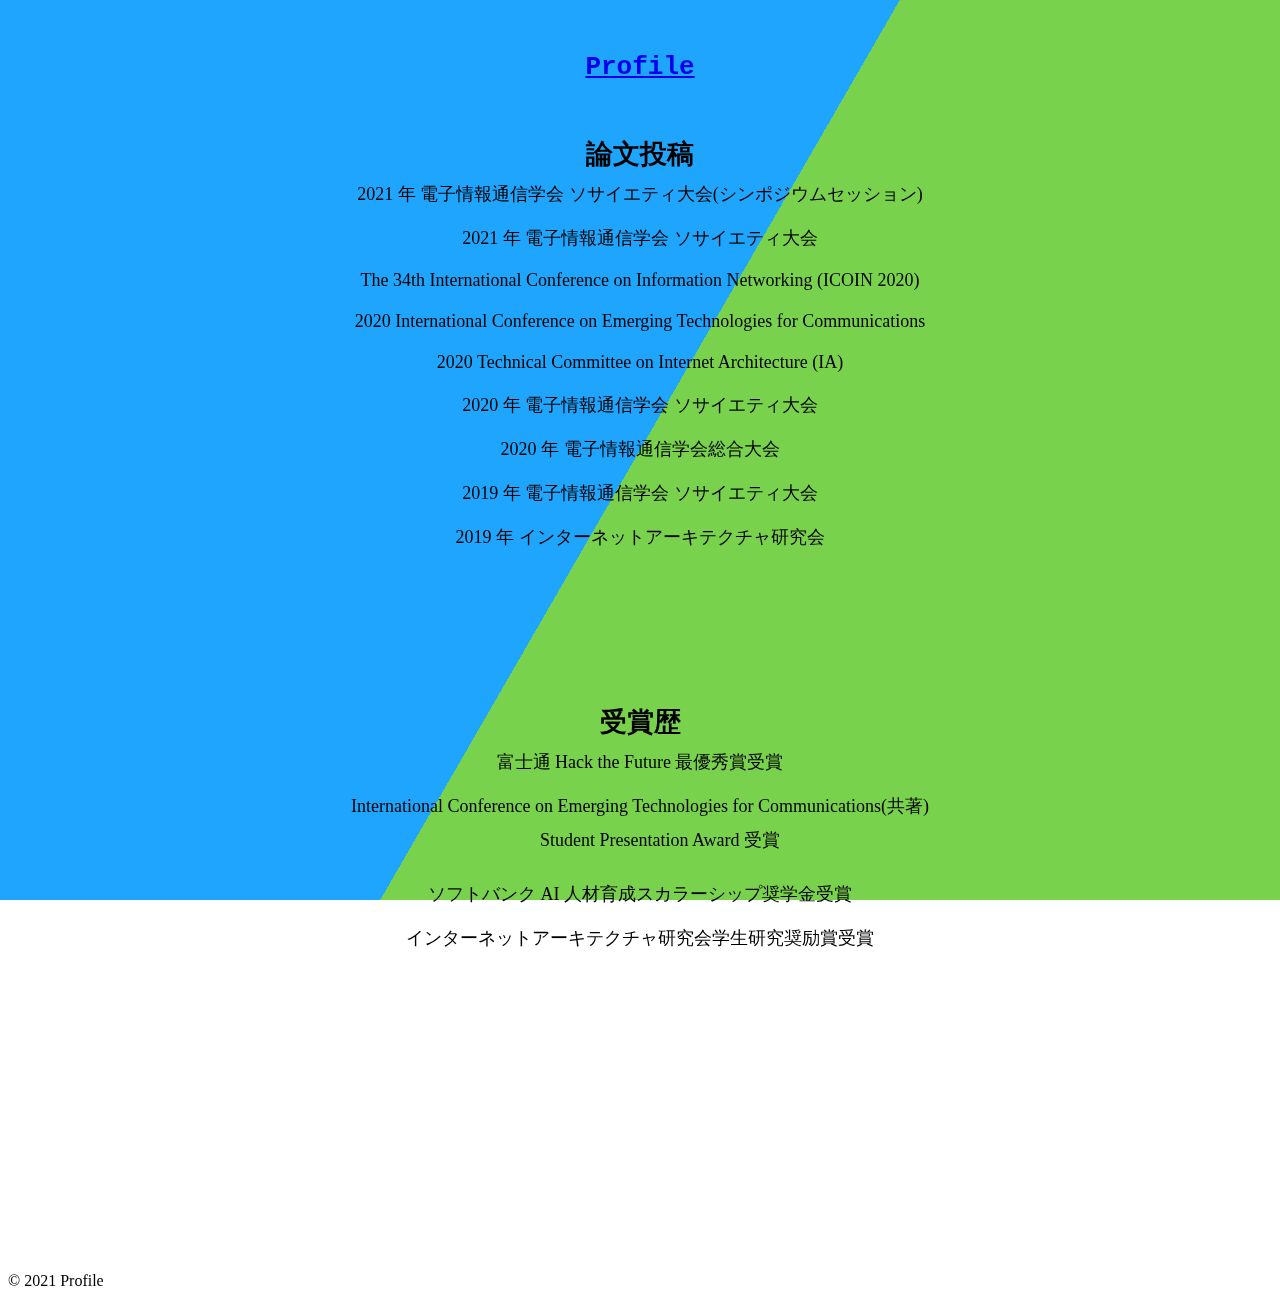
<file: public/html/award.html>
<!DOCTYPE html>

<!-- code step -->

<html>
  <head>
    <meta name="viewport" content="width=device-width, initial-scale=1">
    <meta charset="UTF-8">
    <title>My award</title>
    <link href="../css/award.css" rel="stylesheet"/>
    <link rel="shortcut icon" href="../img/icon.ico"> 

  </head>

  <body>
    <header id="header" class="wrapper">
      <h1 class="site-title"><a href="../index.html">Profile</a></h1>
    </header>
    
    <main>

      <div class="bg"></div>
      <div class="bg bg2"></div>
      <div class="bg bg3"></div>

      <ul class="paper">
	<h2>論文投稿</h2>
	<li>2021 年 電子情報通信学会 ソサイエティ大会(シンポジウムセッション)</li>
	<li>2021 年 電子情報通信学会 ソサイエティ大会</li>
	<li>The 34th International Conference on Information Networking (ICOIN 2020)</li>
	<li>2020 International Conference on Emerging Technologies for Communications</li>
	<li>2020 Technical Committee on Internet Architecture (IA)</li>
	<li>2020 年 電子情報通信学会 ソサイエティ大会</li>
	<li>2020 年 電子情報通信学会総合大会</li>
	<li>2019 年 電子情報通信学会 ソサイエティ大会</li>
	<li>2019 年 インターネットアーキテクチャ研究会</li>
      </ul>
      
      <ul class="award">
	<h2>受賞歴</h2>
	<li>富士通 Hack the Future 最優秀賞受賞</li>
	<li>International Conference on Emerging Technologies for Communications(共著)
	  <ul>
	    <li>
	      Student Presentation Award 受賞
	    </li>
	</ul>
	<li>ソフトバンク AI 人材育成スカラーシップ奨学金受賞</li>
	<li>インターネットアーキテクチャ研究会学生研究奨励賞受賞 </li>
      </ul>
      
    </main>
    
    <footer>
      <p>&copy; 2021 Profile</p>
    </footer>
  </body>
</file>
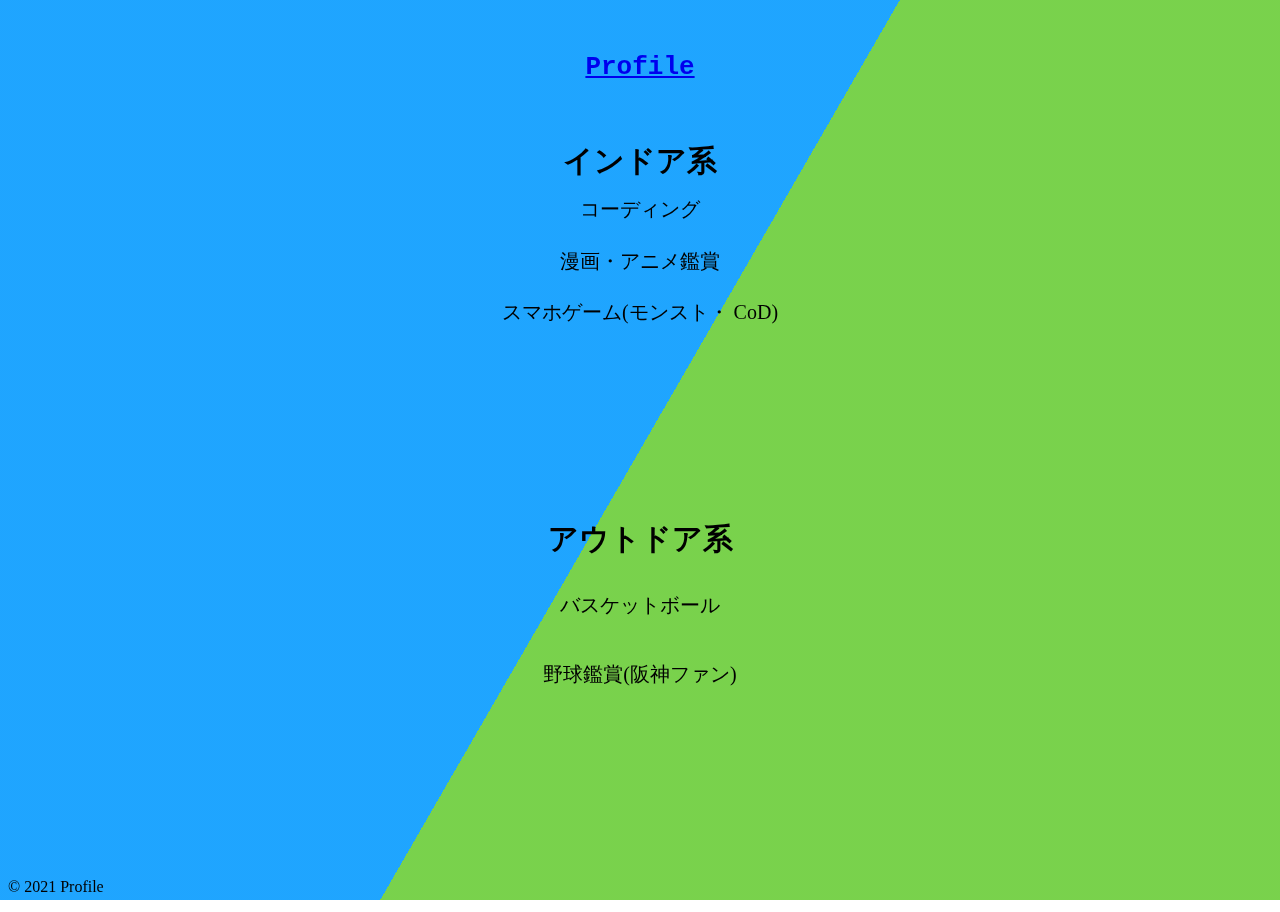
<file: public/html/hobby.html>
<!DOCTYPE html>

<html>
  <head>
    <meta name="viewport" content="width=device-width, initial-scale=1">
    <meta charset="UTF-8">
    <title>My hobby</title>
    <link href="../css/hobby.css" rel="stylesheet"/>
    <link rel="shortcut icon" href="../img/icon.ico"> 

  </head>

  <body>
    <header id="header" class="wrapper">
      <h1 class="site-title"><a href="../index.html">Profile</a></h1>
    </header>
    
      <main>
	<div class="bg"></div>
	<div class="bg bg2"></div>
	<div class="bg bg3"></div>

	<ul class="indoor">
	  <h2>インドア系</h2>
	  <li>コーディング</li>
	  <li>漫画・アニメ鑑賞</li>
	  <li>スマホゲーム(モンスト・ CoD)</li>
	</ul>

	<ul class="outdoor">
	  <h2>アウトドア系</h2>
	  <li>バスケットボール</li>
	  <li>野球鑑賞(阪神ファン)</li>
	</ul>

      </main>
      
      <footer>
	<p>&copy; 2021 Profile</p>
      </footer>
      
      
  </body>
</file>
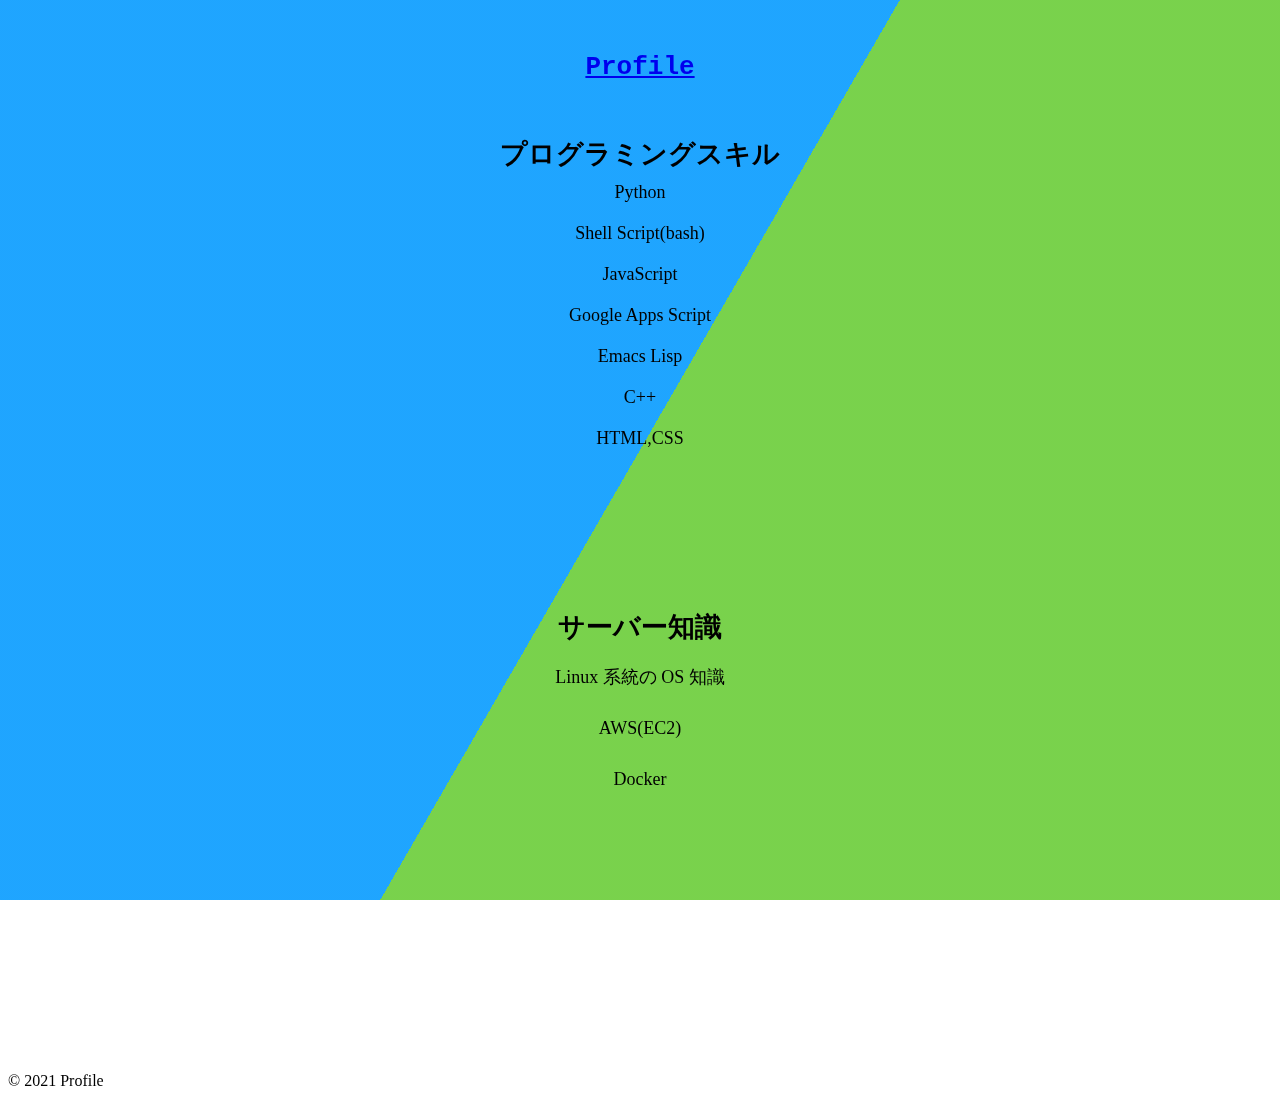
<file: public/html/skill.html>
<!DOCTYPE html>

<html>
  <head>
    <meta name="viewport" content="width=device-width, initial-scale=1">
    <meta charset="UTF-8">
    <title>My skill</title>
    <link href="../css/skill.css" rel="stylesheet"/>
    <link rel="shortcut icon" href="../img/icon.ico"> 
  </head>

  <body>
    <header id="header" class="wrapper">
      <h1 class="site-title"><a href="../index.html">Profile</a></h1>
    </header>
    
    <main>
      <div class="bg"></div>
      <div class="bg bg2"></div>
      <div class="bg bg3"></div>

      <ul class="skill">
	<h2>プログラミングスキル</h2>
	<li>Python</li>
	<li>Shell Script(bash)</li>
	<li>JavaScript</li>
	<li>Google Apps Script</li>
	<li>Emacs Lisp</li>
	<li>C++</li>
	<li>HTML,CSS</li>
      </ul>

      <ul class="server">
	<h2>サーバー知識</h2>
	<li>Linux 系統の OS 知識</li>
	<li>AWS(EC2)</li>
	<li>Docker</li>
      </ul>
      
    </main>

    <footer>
      <p>&copy; 2021 Profile</p>
    </footer>
  </body>
</file>
<file: public/css/award.css>
li {
  list-style: none;
}

.site-title {
  line-height: 1px;
  padding: 50px 0;
}
.site-title a {
  display: flex;
  justify-content: center;
  max-width: 100%;
  position: relative;
  margin-left: auto;
  margin-right: auto;
}

.paper, .award {
  text-align: center;
  position: relative;
  right: 20px;
  display: flex;
  justify-content: flex-start;
  align-items: flex-start;
  flex-direction: column;
  height: 200px;
  font-size: 18px;
  padding-bottom: 350px;
}
.paper h2, .award h2 {
  margin: auto;
}
.paper li, .award li {
  margin: auto;
  padding: 10px;
}
@media (max-width: 414px) {
  .paper, .award {
    padding-bottom: 550px;
  }
}

/*-------------------
background
--------------------*/
.bg {
  animation: slide 3s ease-in-out infinite alternate;
  background-image: linear-gradient(-60deg, #6c3 50%, #09f 50%);
  bottom: 0;
  left: -50%;
  opacity: 0.5;
  position: fixed;
  right: -50%;
  top: 0;
  z-index: -1;
}

.bg2 {
  animation-direction: alternate-reverse;
  animation-duration: 4s;
}

.bg3 {
  animation-duration: 5s;
}

h1 {
  font-family: monospace;
}

@keyframes slide {
  0% {
    transform: translateX(-25%);
  }
  100% {
    transform: translateX(25%);
  }
}
</file>
<file: public/css/hobby.css>
li {
  list-style: none;
}

.site-title {
  line-height: 1px;
  padding: 50px 0;
}
.site-title a {
  display: flex;
  justify-content: center;
  max-width: 100%;
  position: relative;
  margin-left: auto;
  margin-right: auto;
}

.indoor, .outdoor {
  font-size: 20px;
  text-align: center;
  padding-bottom: 150px;
  position: relative;
  right: 20px;
  display: -webkit-flex;
  display: flex;
  -webkit-justify-content: flex-start;
  justify-content: flex-start;
  -webkit-align-items: flex-start;
  align-items: flex-start;
  -webkit-flex-direction: column;
  flex-direction: column;
  height: 200px;
}
.indoor h2, .outdoor h2 {
  margin: auto;
}
.indoor li, .outdoor li {
  margin: auto;
  padding: 10px;
}

/*-------------------
background
--------------------*/
.bg {
  animation: slide 3s ease-in-out infinite alternate;
  background-image: linear-gradient(-60deg, #6c3 50%, #09f 50%);
  bottom: 0;
  left: -50%;
  opacity: 0.5;
  position: fixed;
  right: -50%;
  top: 0;
  z-index: -1;
}

.bg2 {
  animation-direction: alternate-reverse;
  animation-duration: 4s;
}

.bg3 {
  animation-duration: 5s;
}

h1 {
  font-family: monospace;
}

@keyframes slide {
  0% {
    transform: translateX(-25%);
  }
  100% {
    transform: translateX(25%);
  }
}
</file>
<file: public/css/skill.css>
li {
  list-style: none;
}

.site-title {
  line-height: 1px;
  padding: 50px 0;
}
.site-title a {
  display: flex;
  justify-content: center;
  max-width: 100%;
  position: relative;
  margin-left: auto;
  margin-right: auto;
}

.skill, .server {
  font-size: 18px;
  text-align: center;
  padding-bottom: 250px;
  position: relative;
  right: 20px;
  display: -webkit-flex;
  display: flex;
  -webkit-justify-content: flex-start;
  justify-content: flex-start;
  -webkit-align-items: flex-start;
  align-items: flex-start;
  -webkit-flex-direction: column;
  flex-direction: column;
  height: 200px;
}
.skill h2, .server h2 {
  margin: auto;
}
.skill li, .server li {
  margin: auto;
  padding: 10px;
  font: xx-large;
}

/*-------------------
server
--------------------*/
/*-------------------
background
--------------------*/
.bg {
  animation: slide 3s ease-in-out infinite alternate;
  background-image: linear-gradient(-60deg, #6c3 50%, #09f 50%);
  bottom: 0;
  left: -50%;
  opacity: 0.5;
  position: fixed;
  right: -50%;
  top: 0;
  z-index: -1;
}

.bg2 {
  animation-direction: alternate-reverse;
  animation-duration: 4s;
}

.bg3 {
  animation-duration: 5s;
}

h1 {
  font-family: monospace;
}

@keyframes slide {
  0% {
    transform: translateX(-25%);
  }
  100% {
    transform: translateX(25%);
  }
}
</file>
